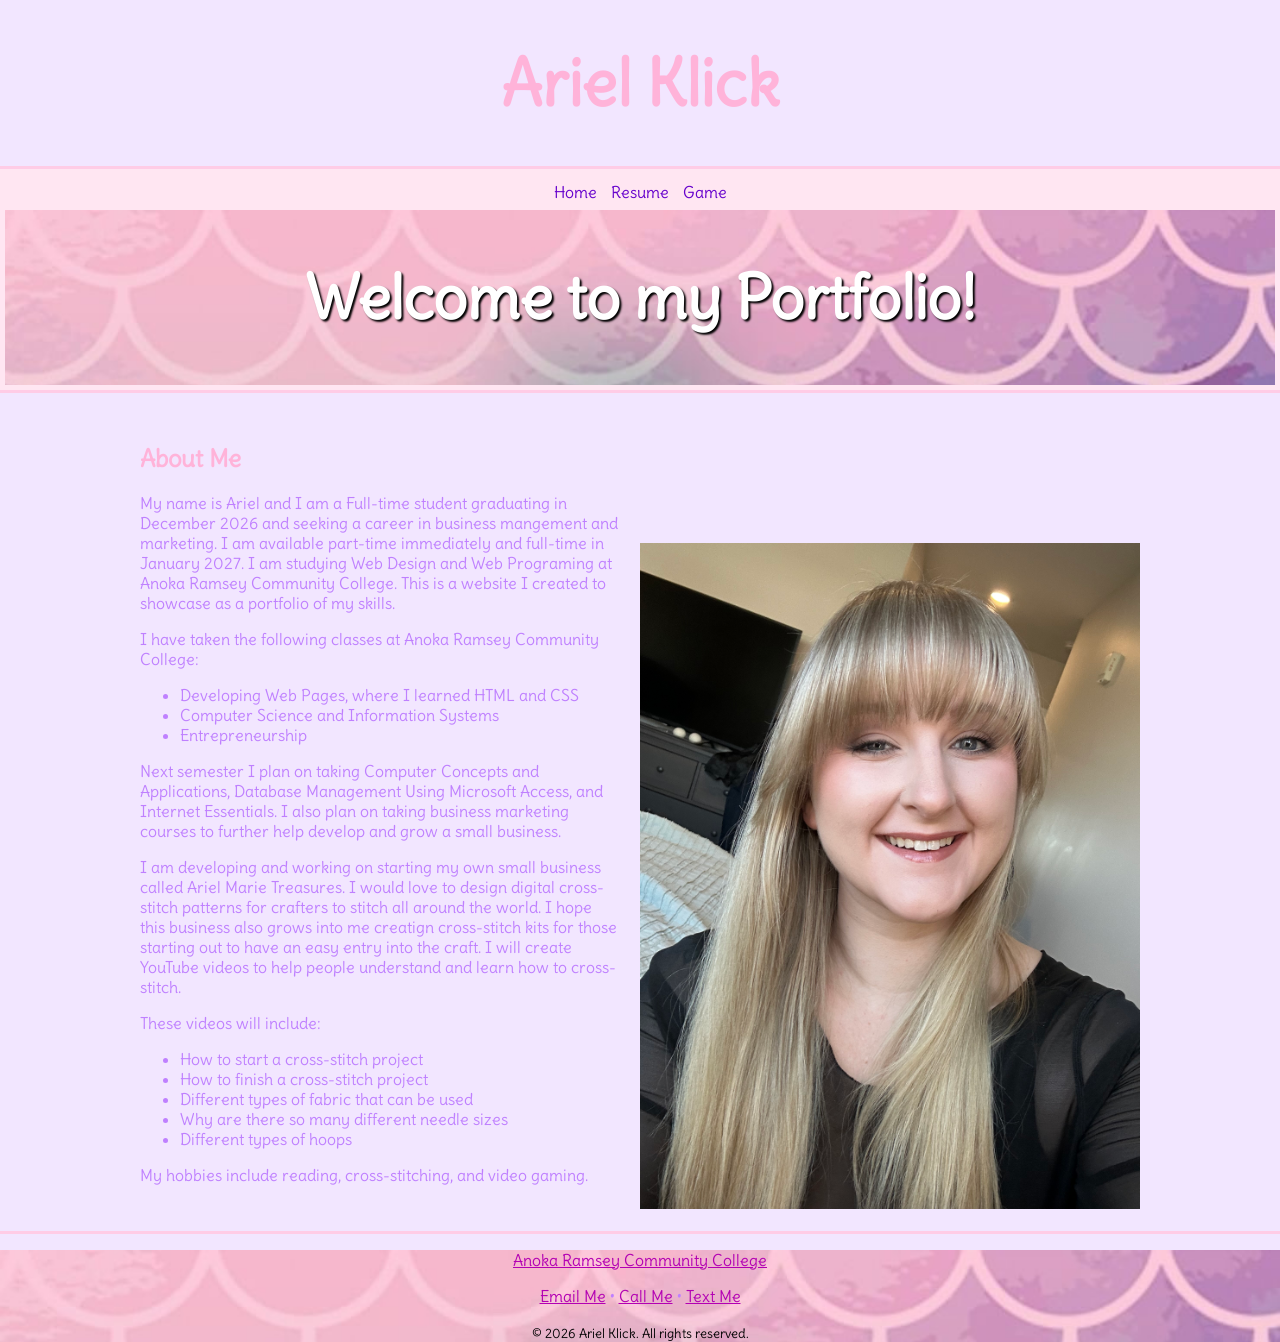
<file: index.html>
<!DOCTYPE html>
<html lang="en">
<head>
	<meta charset="utf-8">
	<meta name="viewport" content="width=device-width, initial-scale=1, minimum-scale=1" />
	<meta name="description" content="This is a webpage of Ariel Marie, a student of web dsign created by Ariel Marie">
	<title>Ariel Klick's Portfolio</title>
	<link rel="stylesheet" href="style.css">
</head>
<body>
	<header>
		<h1>Ariel Klick</h1>
	</header>

	<nav>
		<ul>
			<li><a href="index.html">Home</a></li>
			<li><a href="resume.html">Resume</a></li>
			<li><a href="game.html">Game</a></li>
		</ul>
		<div class="home-hero">
			<h1>Welcome to my Portfolio!</h1>
		</div>
	</nav>

	<main>
		<h2>About Me</h2>
		<img src="images/mepicture.jpeg" height="446" width="640" alt="image of Ariel the creator of this site a blonde girl with blue eyes" class="home-photo">
		<p>My name is Ariel and I am a Full-time student graduating in December 2026 and seeking a career in business mangement and marketing. I am available part-time immediately and full-time in January 2027. I am studying Web Design and Web Programing at Anoka Ramsey Community College. This is a website I created to showcase as a portfolio of my skills. </p>
		<p>I have taken the following classes at Anoka Ramsey Community College:</p>
			<ul>
				<li> Developing Web Pages, where I learned HTML and CSS</li>
				<li> Computer Science and Information Systems</li>
				<li> Entrepreneurship</li>
			</ul>
		<p>Next semester I plan on taking Computer Concepts and Applications, Database Management Using Microsoft Access, and Internet Essentials. I also plan on taking business marketing courses to further help develop and grow a small business.</p>
		<p>I am developing and working on starting my own small business called Ariel Marie Treasures. I would love to design digital cross-stitch patterns for crafters to stitch all around the world. I hope this business also grows into me creatign cross-stitch kits for those starting out to have an easy entry into the craft. I will create YouTube videos to help people understand and learn how to cross-stitch. 
		<p>These videos will include:
			<ul>
				<li>How to start a cross-stitch project</li>
				<li>How to finish a cross-stitch project</li>
				<li>Different types of fabric that can be used</li>
				<li>Why are there so many different needle sizes</li>
				<li>Different types of hoops</li>
			</ul>	
		</p>
		<p>My hobbies include reading, cross-stitching, and video gaming.</p>	
	</main>

	<footer>
		<div class="home-hero">
			<p><a href="https://www.anokaramsey.edu/" target="_blank">Anoka Ramsey Community College</a><p>
			<p><a href="mailto:me@mycoolwebsite.com">Email Me</a> &bull;
			<a href="tel:8008675309">Call Me</a> &bull;
			<a href="sms:8008675309">Text Me</a></p>
			<small>&copy; 2026 Ariel Klick. All rights reserved.</small>
		</div>
	</footer>
</body>
</html>
</file>
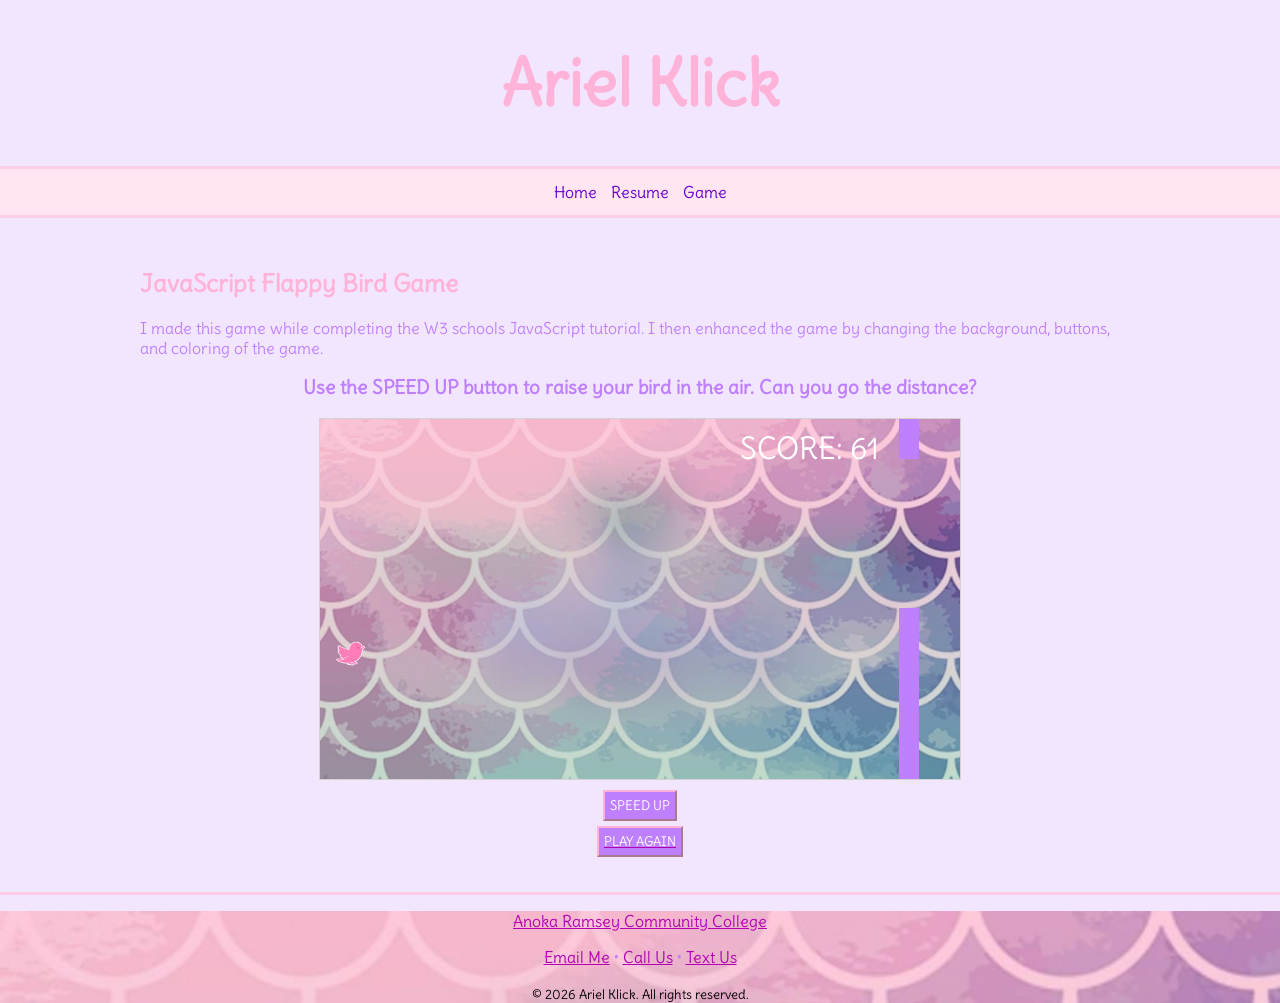
<file: game.html>
<!DOCTYPE html>
<html lang="en">
<head>
  <meta charset="utf-8">
  <meta name="viewport" content="width=device-width, initial-scale=1, minimum-scale=1" />
  <meta name="description" content="This is an example of a meta description. This will often show up in search results so it is important to write a high quality description for each page of a website">
  <meta name="viewport" content="width=device-width, initial-scale=1.0"/>
  <title>Ariel Klick:Game</title>
  <link rel="stylesheet" href="style.css">
   <style>
      canvas {
      border: 1px solid #d3d3d3;
      background-color: #f1f1f1;
      }
   </style>
</head>
<body onload="startGame()">
  <header>
    <h1>Ariel Klick</h1>
  </header>

  <nav>
    <ul>
      <li><a href="index.html">Home</a></li>
      <li><a href="resume.html">Resume</a></li>
      <li><a href="game.html">Game</a></li>
    </ul>
  </nav>

  <main>
    <h2>JavaScript Flappy Bird Game</h2>
    <p>I made this game while completing the W3 schools JavaScript tutorial. I then enhanced the game by changing the background, buttons, and coloring of the game.</p>
    <h3>Use the SPEED UP button to raise your bird in the air. Can you go the distance?</h3>
    <div id="game" ></div>
    <div class="game-controls">
      <button class="myButton" onmousedown="accelerate(-0.2)" onmouseup="accelerate(0.05)">SPEED UP</button>
      <a href=""><button class="myButton">PLAY AGAIN</button></a>
   </div>

     <script>
      var myGamePiece;
      var myObstacles = [];
      var myScore;
      
      function startGame() {
          myGamePiece = new component(40, 40, "images/birdie.png", 10, 120, "image");
          myGamePiece.gravity = 0.05;
          myScore = new component("30px", "Delius", "white", 420, 40, "text");
          myGameArea.start();
      }
      
      var myGameArea = {
          canvas : document.createElement("canvas"),
          start : function() {
              this.canvas.width = 640;
              this.canvas.height = 360;
              this.context = this.canvas.getContext("2d");
              var myGame = document.getElementById("game");
              myGame.insertBefore(this.canvas, myGame.childNodes[0]);        
              this.frameNo = 0;
              this.interval = setInterval(updateGameArea, 20);
           },
          clear : function() {
              this.context.clearRect(0, 0, this.canvas.width, this.canvas.height);
          }
      }
      
      function component(width, height, color, x, y, type) {
          this.type = type;
           if (type == "image") {
            this.image = new Image();
            this.image.src = color;
          }
          this.score = 0;
          this.width = width;
          this.height = height;
          this.speedX = 0;
          this.speedY = 0;    
          this.x = x;
          this.y = y;
          this.gravity = 0;
          this.gravitySpeed = 0;
          this.update = function() {
              ctx = myGameArea.context;
               if (type == "image") {
                ctx.drawImage(this.image,this.x,this.y,this.width, this.height);
              }else
              if (this.type == "text") {
                  ctx.font = this.width + " " + this.height;
                  ctx.fillStyle = color;
                  ctx.fillText(this.text, this.x, this.y);
              } else {
                  ctx.fillStyle = color;
                  ctx.fillRect(this.x, this.y, this.width, this.height);
              }
          }
          this.newPos = function() {
              this.gravitySpeed += this.gravity;
              this.x += this.speedX;
              this.y += this.speedY + this.gravitySpeed;
              this.hitBottom();
          }
          this.hitBottom = function() {
              var rockbottom = myGameArea.canvas.height - this.height;
              if (this.y > rockbottom) {
                  this.y = rockbottom;
                  this.gravitySpeed = 0;
              }
           }
          this.crashWith = function(otherobj) {
              var myleft = this.x;
              var myright = this.x + (this.width);
              var mytop = this.y;
              var mybottom = this.y + (this.height);
              var otherleft = otherobj.x;
              var otherright = otherobj.x + (otherobj.width);
              var othertop = otherobj.y;
              var otherbottom = otherobj.y + (otherobj.height);
              var crash = true;
              if ((mybottom < othertop) || (mytop > otherbottom) || (myright < otherleft) || (myleft > otherright)) {
                  crash = false;
              }
              return crash;
          }
      }
      
      function updateGameArea() {
          var x, height, gap, minHeight, maxHeight, minGap, maxGap;
          for (i = 0; i < myObstacles.length; i += 1) {
              if (myGamePiece.crashWith(myObstacles[i])) {
                  return;
              } 
          }
          myGameArea.clear();
          myGameArea.frameNo += 1;
          if (myGameArea.frameNo == 1 || everyinterval(150)) {
              x = myGameArea.canvas.width;
              minHeight = 20;
              maxHeight = 200;
              height = Math.floor(Math.random()*(maxHeight-minHeight+1)+minHeight);
              minGap = 50;
              maxGap = 200;
              gap = Math.floor(Math.random()*(maxGap-minGap+1)+minGap);
              myObstacles.push(new component(20, height, "#bf80ff", x, 0));
              myObstacles.push(new component(20, x - height - gap, "#bf80ff", x, height + gap));
          }
          for (i = 0; i < myObstacles.length; i += 1) {
              myObstacles[i].x += -1;
              myObstacles[i].update();
          }
          myScore.text="SCORE: " + myGameArea.frameNo;
          myScore.update();
          myGamePiece.newPos();
          myGamePiece.update();
      }
      
      function everyinterval(n) {
          if ((myGameArea.frameNo / n) % 1 == 0) {return true;}
          return false;
      }
      
      function accelerate(n) {
          myGamePiece.gravity = n;
      }
   </script>
  </main>

<footer>
  <div class="home-hero">
    <p><a href="https://www.anokaramsey.edu/" target="_blank">Anoka Ramsey Community College</a><p>
    <p><a href="mailto:me@mycoolwebsite.com">Email Me</a> &bull;
    <a href="tel:8008675309">Call Us</a> &bull;
    <a href="sms:8008675309">Text Us</a></p>

    <small>&copy; 2026 Ariel Klick. All rights reserved.</small>
  </div>
  </footer>
</body>
</html>
</file>
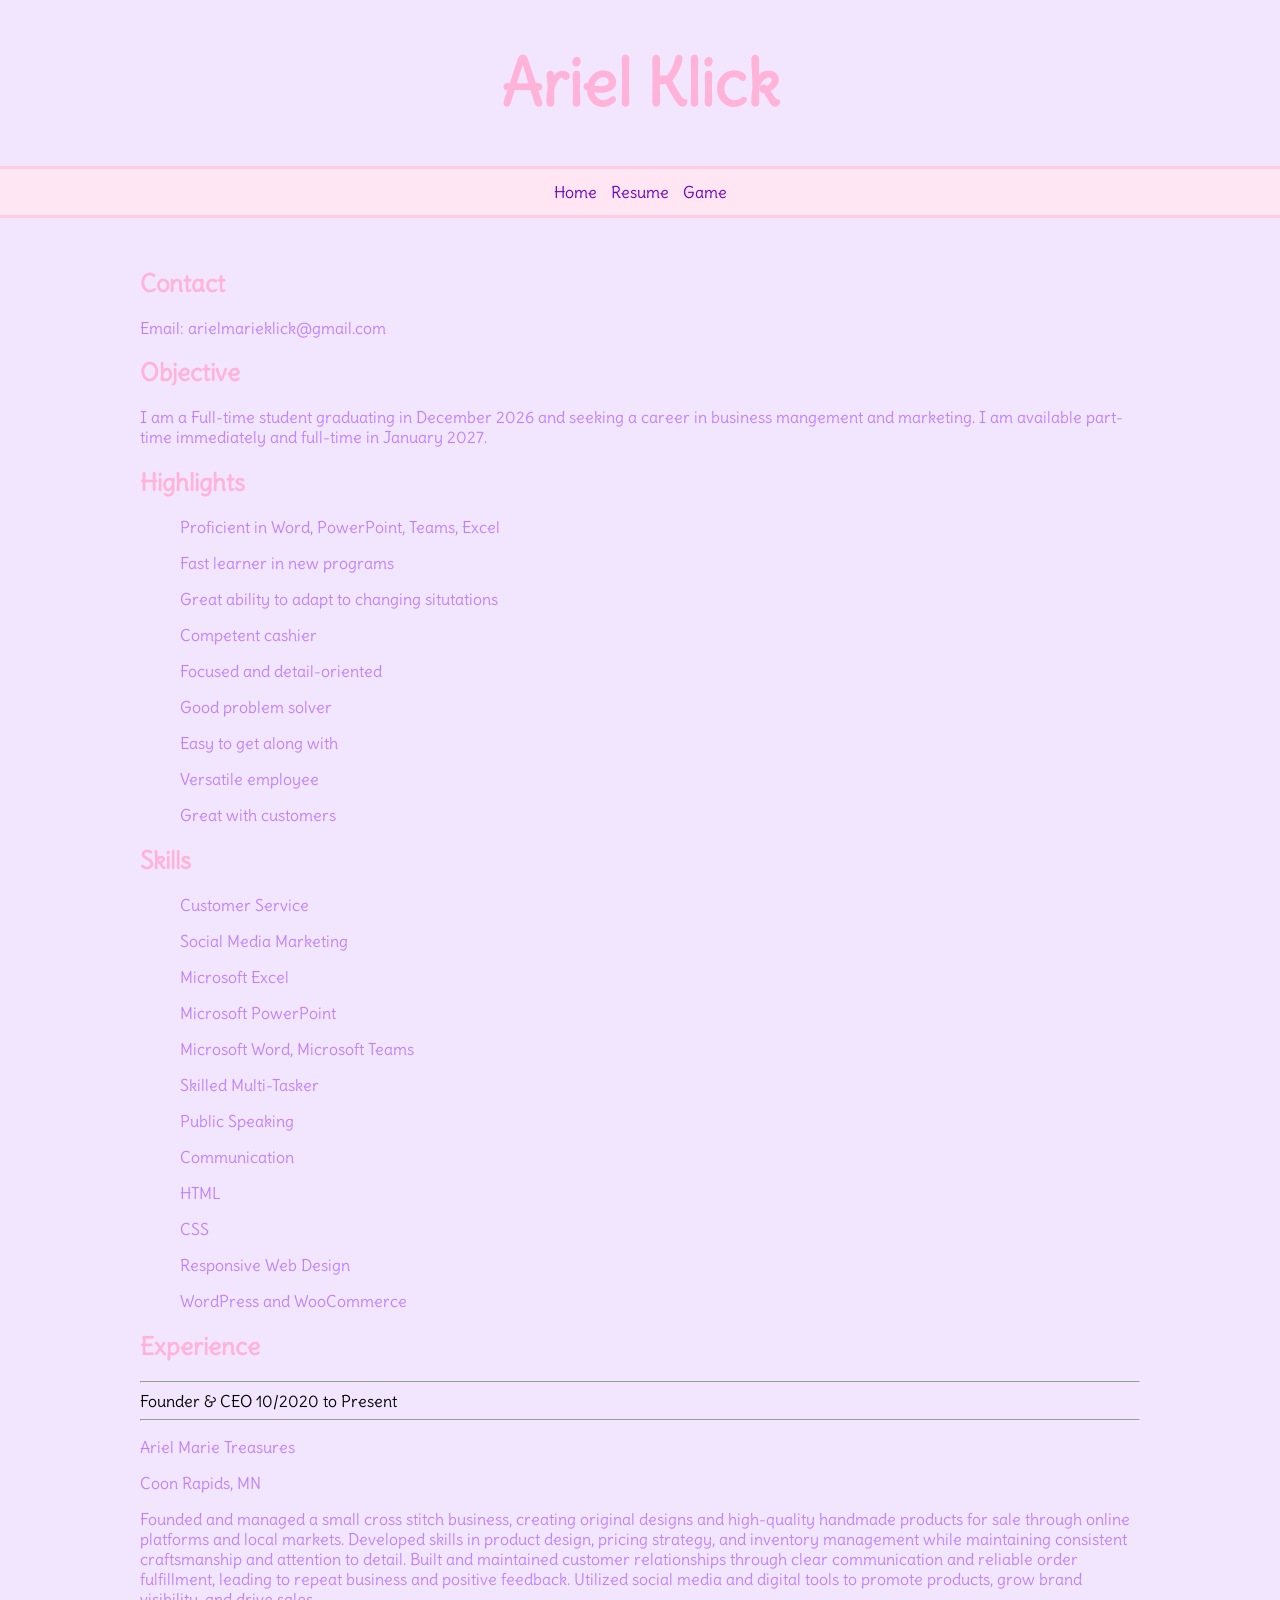
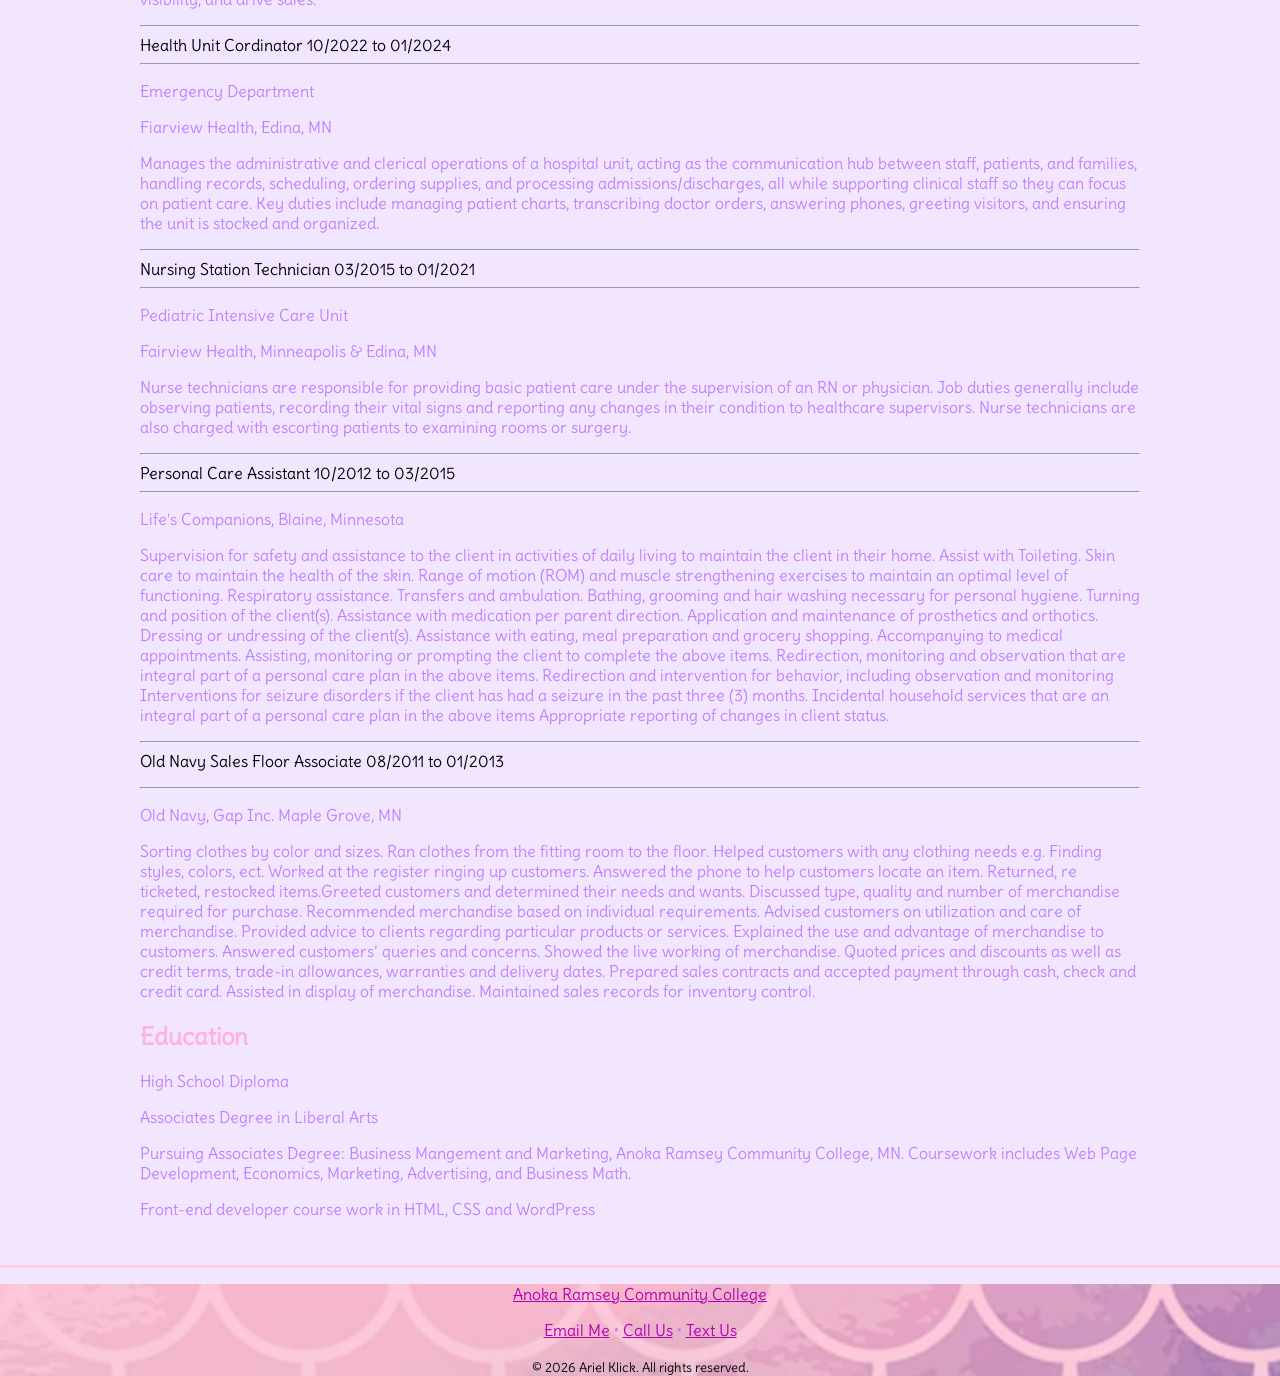
<file: resume.html>
<!DOCTYPE html>
<html lang="en">
<head>
	<meta charset="utf-8">
	<meta name="viewport" content="width=device-width, initial-scale=1, minimum-scale=1" />
	<meta name="description" content="This is a webpage of Ariel Marie's resume, a student of web dsign created by Ariel Marie">
	<title>Ariel Marie Resume</title>
	<link rel="stylesheet" href="style.css">
</head>
<body>
	<header>
		<h1>Ariel Klick</h1>
	</header>

	<nav>
		<ul>
			<li><a href="index.html">Home</a></li>
			<li><a href="resume.html">Resume</a></li>
			<li><a href="game.html">Game</a></li>
		</ul>
	</nav>

<main>
	<h2>Contact</h2>
	<p>Email: arielmarieklick@gmail.com</p>
	
	<h2>Objective</h2>
	<p>I am a Full-time student graduating in December 2026 and seeking a career in business mangement and marketing. I am available part-time immediately and full-time in January 2027.</p>

	<h2>Highlights</h2>
		<ul>
		Proficient in Word, PowerPoint, Teams, Excel</p>
		<p>Fast learner in new programs</p>
		<p>Great ability to adapt to changing situtations</p>
		<p>Competent cashier</p>
		<p>Focused and detail-oriented</p>
		<p>Good problem solver</p>
		<p>Easy to get along with</p>
		<p>Versatile employee</p>
		<p>Great with customers</p>
		</ul>

	<h2>Skills</h2>
		<ul>
		<p>Customer Service</p>
		<p>Social Media Marketing</p>
		<p>Microsoft Excel</p>
		<p>Microsoft PowerPoint</p>
		<p>Microsoft Word, Microsoft Teams</p>
		<p>Skilled Multi-Tasker</p>
		<p>Public Speaking</p>
		<p>Communication</p>
		<p>HTML</p>
		<p>CSS</p>
		<p>Responsive Web Design</p>
		<p>WordPress and WooCommerce</p>
			
		</ul>

	<h2>Experience</h2>

		<p><hr>Founder & CEO 10/2020 to Present<hr/>
			<p>Ariel Marie Treasures</p>
			<p>Coon Rapids, MN</p>
			<p>Founded and managed a small cross stitch business, creating original designs and high-quality handmade products for sale through online platforms and local markets. Developed skills in product design, pricing strategy, and inventory management while maintaining consistent craftsmanship and attention to detail. Built and maintained customer relationships through clear communication and reliable order fulfillment, leading to repeat business and positive feedback. Utilized social media and digital tools to promote products, grow brand visibility, and drive sales.</p> 

		<p><hr>Health Unit Cordinator 10/2022 to 01/2024<hr/>
			<p>Emergency Department</p>
			<p>Fiarview Health, Edina, MN</p>
			<p>Manages the administrative and clerical operations of a hospital unit, acting as the communication hub between staff, patients, and families, handling records, scheduling, ordering supplies, and processing admissions/discharges, all while supporting clinical staff so they can focus on patient care. Key duties include managing patient charts, transcribing doctor orders, answering phones, greeting visitors, and ensuring the unit is stocked and organized.</p> 

		<p><hr>Nursing Station Technician 03/2015 to 01/2021<hr/></p>
			<p>Pediatric Intensive Care Unit
			<p>Fairview Health, Minneapolis & Edina, MN</p>
			<p>Nurse technicians are responsible for providing basic patient care under the supervision of an RN or physician. Job duties generally include observing patients, recording their vital signs and reporting any changes in their condition to healthcare supervisors. Nurse technicians are also charged with escorting patients to examining rooms or surgery.</p>

		<p><hr>Personal Care Assistant 10/2012 to 03/2015<hr/>
			<p>Life's Companions, Blaine, Minnesota</p>
			<p>Supervision for safety and assistance to the client in activities of daily living to maintain the client in their home. Assist with Toileting. Skin care to maintain the health of the skin. Range of motion (ROM) and muscle strengthening exercises to maintain an optimal level of functioning. Respiratory assistance. Transfers and ambulation. Bathing, grooming and hair washing necessary for personal hygiene. Turning and position of the client(s). Assistance with medication per parent direction. Application and maintenance of prosthetics and orthotics. Dressing or undressing of the client(s). Assistance with eating, meal preparation and grocery shopping. Accompanying to medical appointments. Assisting, monitoring or prompting the client to complete the above items. 
			Redirection, monitoring and observation that are integral part of a personal care plan in the above items. Redirection and intervention for behavior, including observation and monitoring 
			Interventions for seizure disorders if the client has had a seizure in the past three (3) months.
			Incidental household services that are an integral part of a personal care plan in the above items 
			Appropriate reporting of changes in client status.</p>

		<p><hr>Old Navy Sales Floor Associate 08/2011 to 01/2013</p><hr/></p>
			<p>Old Navy, Gap Inc. Maple Grove, MN</p>
			<p>Sorting clothes by color and sizes. Ran clothes from the fitting room to the floor. Helped customers with any clothing needs e.g. Finding styles, colors, ect. Worked at the register ringing up customers. Answered the phone to help customers locate an item. Returned, re ticketed, restocked items.Greeted customers and determined their needs and wants. Discussed type, quality and number of merchandise required for purchase. Recommended merchandise based on individual requirements. Advised customers on utilization and care of merchandise. Provided advice to clients regarding particular products or services. Explained the use and advantage of merchandise to customers. Answered customers’ queries and concerns. Showed the live working of merchandise. Quoted prices and discounts as well as credit terms, trade-in allowances, warranties and delivery dates. Prepared sales contracts and accepted payment through cash, check and credit card. Assisted in display of merchandise. Maintained sales records for inventory control.</p>


	<h2>Education</h2>
		<p>High School Diploma</p>
		<p>Associates Degree in Liberal Arts</p>
		<p>Pursuing Associates Degree: Business Mangement and Marketing, Anoka Ramsey Community College, MN. Coursework includes Web Page Development, Economics, Marketing, Advertising, and Business Math.</p>
		<p>Front-end developer course work in HTML,  CSS and WordPress </p>
</main>

<footer>
	<div class="home-hero">
		<p><a href="https://www.anokaramsey.edu/" target="_blank">Anoka Ramsey Community College</a><p>
		<p><a href="mailto:me@mycoolwebsite.com">Email Me</a> &bull;
		<a href="tel:8008675309">Call Us</a> &bull;
		<a href="sms:8008675309">Text Us</a></p>

		<small>&copy; 2026 Ariel Klick. All rights reserved.</small>
	</div>
	</footer>
</body>
</html>
</file>
<file: style.css>
@import url('https://fonts.googleapis.com/css2?family=Delius&display=swap');


header{
	text-align: center;
}

h1{
 color:#ffb3d9;
}

h2{
	color:#ffb3d9;
}

h3{
	color: #bf80ff ;
	text-align: center;
}


h1. h2{ 
	font-family: "Delius", serif;
  font-weight: 400;
  font-style: normal;
}

p{
	color:#bf80ff ;
}

ul{
	color:#bf80ff;
}

.home-hero{
	background-image: url(images/background.png);
	background-size: cover;
}

.home-hero h1{
	font-family: ;
	color: white ;
	font-size: 60px ;
	text-shadow: 2px 2px 2px black ;
	text-align: center;
	padding: 50px 0;
	margin: 0;
}

.home-photo{
	float: right;
	max-width: 50%;
	height: auto;
	margin: 50px 0 10px 20px;
}

canvas{
	background-image: url(images/background.png);
	background-size: cover;
	border-color: #ffb3d9 ;
	margin: 10px auto;
	display: block;
	padding: 0px;

}

.myButton{
	font-family: "Delius", serif;
	background-color: #bf80ff;
	color: white;
	border-color: #ffb3d9 ;
	margin: 5px auto;
	display: block;
	padding: 5px;
}

body{
	background-color:#f2e6ff;
	font-family: "Delius", serif;
  font-optical-sizing: auto;
  font-weight: <weight>;
  font-style: normal;
  font-variation-settings:
    "wdth" 100;
  margin: 0;
}

footer{
	clear: both;
}

/* Website Links except the nav */

a:link{
	color: #b300b3;
}
a:visited{
	color: #b300b3;
}
a:hover{
	color: blue;
}
a:active{
	color: black;
}

/* Navigation */
nav{
	background-color: #ffe6f2;
	border-top: 3px solid #ffcce6;
	border-bottom: 3px solid #ffcce6;
	padding: 5px;
}
nav ul{
	list-style-type: none;
	text-align: center;
	margin: 8px 0;
	padding: 0;
}
nav li{
	display:inline;
	padding: 5px;
}
nav a{
	text-decoration: none;
}
nav a:link{
	color: #6600cc;
}
nav a:visited{
	color: #6600cc;
}
nav a:hover{
	color: #8c1aff;
}
nav a:active{
	color: #7300e6;
}

/* Main */
main{
	max-width: 1000px;
	margin: 20px auto;
	padding: 10px;
}

/* Footer */
footer{
	border-top: #ffcce6 3px solid;
	text-align: center;
}

/*CSS without a media query--applies to all sizes unless overridden*/
h1{
  font-size: 4em;
}

/* CSS Adjustments for Tablets */
@media only screen and (max-width: 1024px) {
  h1{
    font-size: 1.8em;
  }
}

/* CSS Adjustments for Smartphones */
@media only screen and (max-width: 768px) {
  h1{
    font-size: 1.5em;
  }
}
</file>
